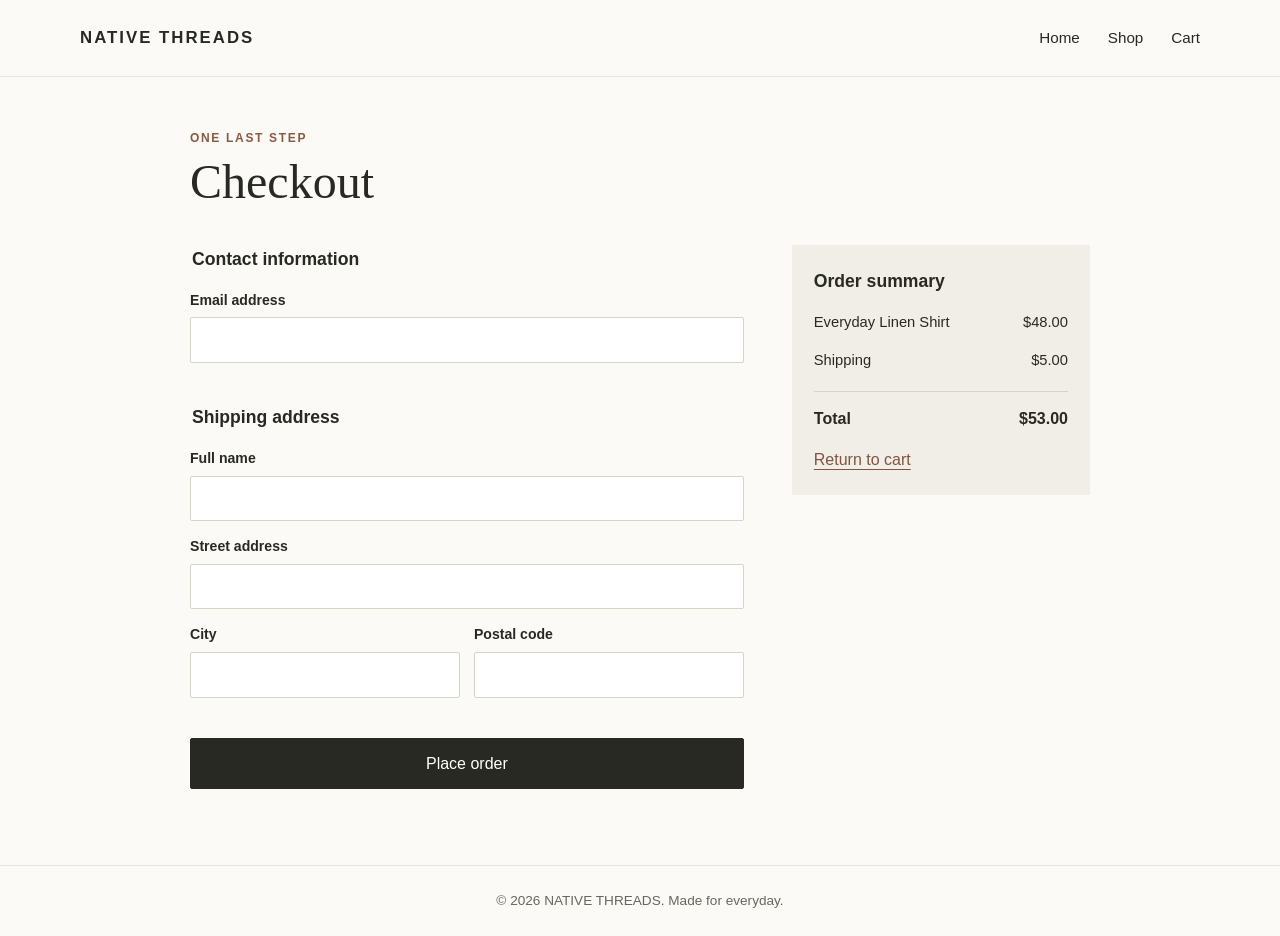
<file: pages/checkout.html>
<!doctype html>
<html lang="en">
	<head>
		<meta charset="UTF-8" />
		<meta name="viewport" content="width=device-width, initial-scale=1" />
		<title>Checkout | NATIVE THREADS</title>
		<link rel="stylesheet" href="../css/styles.css" />
	</head>
	<body>
		<header class="site-header">
			<nav class="navbar" aria-label="Main navigation">
				<a class="logo" href="../index.html">NATIVE THREADS</a>
				<ul class="nav-links">
					<li><a href="../index.html">Home</a></li>
					<li><a href="shop.html">Shop</a></li>
					<li><a href="cart.html">Cart</a></li>
				</ul>
			</nav>
		</header>

		<main class="section narrow-section">
			<header class="page-heading">
				<p class="eyebrow">One last step</p>
				<h1>Checkout</h1>
			</header>
			<div class="checkout-layout">
				<form class="checkout-form" action="checkout.html" method="get">
					<fieldset>
						<legend>Contact information</legend>
						<div class="form-field">
							<label for="email">Email address</label>
							<input id="email" name="email" type="email" autocomplete="email" required />
						</div>
					</fieldset>
					<fieldset>
						<legend>Shipping address</legend>
						<div class="form-field">
							<label for="name">Full name</label>
							<input id="name" name="name" type="text" autocomplete="name" required />
						</div>
						<div class="form-field">
							<label for="address">Street address</label>
							<input id="address" name="address" type="text" autocomplete="street-address" required />
						</div>
						<div class="form-row">
							<div class="form-field">
								<label for="city">City</label>
								<input id="city" name="city" type="text" autocomplete="address-level2" required />
							</div>
							<div class="form-field">
								<label for="postal-code">Postal code</label>
								<input id="postal-code" name="postal-code" type="text" autocomplete="postal-code" required />
							</div>
						</div>
					</fieldset>
					<button class="button button-full" type="submit">Place order</button>
				</form>
				<aside class="order-summary">
					<h2>Order summary</h2>
					<p>Everyday Linen Shirt <span>$48.00</span></p>
					<p>Shipping <span>$5.00</span></p>
					<p class="summary-total"><strong>Total</strong><strong>$53.00</strong></p>
					<a class="text-link" href="cart.html">Return to cart</a>
				</aside>
			</div>
		</main>

		<footer class="site-footer">
			<p>&copy; 2026 NATIVE THREADS. Made for everyday.</p>
		</footer>
	</body>
</html>
</file>
<file: css/styles.css>
* {
	box-sizing: border-box;
}

body {
	margin: 0;
	color: #292923;
	background: #fbfaf7;
	font-family: Arial, Helvetica, sans-serif;
	line-height: 1.6;
}

a {
	color: inherit;
	text-decoration: none;
}

a:hover {
	color: #8a593f;
}

img {
	display: block;
	width: 100%;
	object-fit: cover;
}

.site-header {
	border-bottom: 1px solid #e8e4dc;
	background: #fbfaf7;
}

.navbar {
	width: min(1120px, 90%);
	min-height: 76px;
	margin: 0 auto;
	display: flex;
	align-items: center;
	justify-content: space-between;
	gap: 24px;
}

.logo {
	font-size: 1.05rem;
	font-weight: 700;
	letter-spacing: 0.12em;
}

.nav-links {
	display: flex;
	align-items: center;
	gap: 28px;
	margin: 0;
	padding: 0;
	list-style: none;
}

.nav-links a {
	font-size: 0.95rem;
}

.nav-links a[aria-current="page"] {
	color: #8a593f;
}

.hero {
	display: grid;
	grid-template-columns: 1fr 1fr;
	align-items: center;
	gap: 48px;
	width: min(1120px, 90%);
	margin: 48px auto 76px;
}

.hero-copy {
	padding: 20px 0;
}

.hero h1 {
	margin: 8px 0 16px;
	font-family: Georgia, 'Times New Roman', serif;
	font-size: clamp(2.8rem, 6vw, 5rem);
	font-weight: 400;
	line-height: 1.05;
}

.hero-copy > p:not(.eyebrow) {
	max-width: 390px;
	margin: 0 0 28px;
	color: #68675f;
}

.hero img {
	height: 520px;
	background: #e9e4dc;
}

.eyebrow {
	margin: 0;
	color: #8a593f;
	font-size: 0.75rem;
	font-weight: 700;
	letter-spacing: 0.14em;
	text-transform: uppercase;
}

.button {
	display: inline-block;
	border: 1px solid #292923;
	border-radius: 2px;
	padding: 12px 22px;
	color: #fff;
	background: #292923;
	font: inherit;
	text-align: center;
	cursor: pointer;
}

.button:hover {
	border-color: #8a593f;
	color: #fff;
	background: #8a593f;
}

.section {
	width: min(1120px, 90%);
	margin: 0 auto;
	padding: 52px 0 76px;
}

.featured-section {
	padding-top: 0;
}

.section-heading {
	display: flex;
	align-items: end;
	justify-content: space-between;
	gap: 20px;
	margin-bottom: 26px;
}

.section-heading h2,
.page-heading h1 {
	margin: 5px 0 0;
	font-family: Georgia, 'Times New Roman', serif;
	font-size: clamp(2rem, 4vw, 3rem);
	font-weight: 400;
	line-height: 1.2;
}

.section-heading > a,
.text-link,
.continue-link {
	color: #80543e;
	text-decoration: underline;
	text-underline-offset: 4px;
}

.product-grid {
	display: grid;
	grid-template-columns: repeat(3, minmax(0, 1fr));
	gap: 28px 22px;
}

.product-card img {
	aspect-ratio: 4 / 5;
	margin-bottom: 12px;
	background: #e9e4dc;
}

.product-card h2,
.product-card h3 {
	margin: 0;
	font-size: 1rem;
	font-weight: 500;
}

.product-card p {
	margin: 5px 0 8px;
	color: #68675f;
}

.page-heading {
	margin-bottom: 34px;
}

.page-heading > p:last-child {
	margin: 10px 0 0;
	color: #68675f;
}

.filter-form {
	display: flex;
	align-items: end;
	gap: 14px;
	margin: 0 0 34px;
	padding: 18px;
	background: #f1eee8;
}

.form-field {
	display: flex;
	flex: 1;
	flex-direction: column;
	gap: 6px;
}

.form-field label {
	font-size: 0.88rem;
	font-weight: 600;
}

.form-field input,
.form-field select {
	width: 100%;
	min-height: 44px;
	border: 1px solid #d8d3c9;
	border-radius: 2px;
	padding: 9px 11px;
	color: #292923;
	background: #fff;
	font: inherit;
}

.product-detail {
	display: grid;
	grid-template-columns: 1.05fr 0.95fr;
	align-items: start;
	gap: 64px;
	margin-top: 22px;
}

.product-detail > img {
	max-height: 680px;
	aspect-ratio: 4 / 5;
	background: #e9e4dc;
}

.product-info {
	padding-top: 28px;
}

.product-info h1 {
	margin: 8px 0;
	font-family: Georgia, 'Times New Roman', serif;
	font-size: clamp(2rem, 4vw, 3rem);
	font-weight: 400;
	line-height: 1.2;
}

.price {
	margin: 12px 0 24px;
	font-size: 1.1rem;
}

.product-info > p:not(.eyebrow, .price, .product-note) {
	color: #68675f;
}

.product-form {
	display: grid;
	gap: 14px;
	margin-top: 28px;
}

.product-note,
.small-note {
	color: #77756e;
	font-size: 0.88rem;
}

.breadcrumbs {
	color: #68675f;
	font-size: 0.9rem;
}

.narrow-section {
	max-width: 900px;
}

.cart-content {
	border-top: 1px solid #dedad2;
}

.cart-item {
	display: grid;
	grid-template-columns: 120px 1fr auto;
	gap: 22px;
	align-items: start;
	padding: 22px 0;
	border-bottom: 1px solid #dedad2;
}

.cart-item img {
	aspect-ratio: 4 / 5;
}

.cart-item h2 {
	margin: 0 0 8px;
	font-size: 1rem;
}

.cart-item p {
	margin: 4px 0;
	color: #68675f;
}

.cart-price {
	color: #292923 !important;
}

.cart-total {
	max-width: 360px;
	margin: 24px 0 0 auto;
}

.cart-total > p:first-child,
.order-summary > p {
	display: flex;
	justify-content: space-between;
	gap: 16px;
}

.button-full {
	display: block;
	width: 100%;
}

.continue-link {
	display: block;
	margin-top: 16px;
	text-align: center;
}

.checkout-layout {
	display: grid;
	grid-template-columns: 1.3fr 0.7fr;
	align-items: start;
	gap: 48px;
}

.checkout-form fieldset {
	margin: 0 0 26px;
	border: 0;
	padding: 0;
}

.checkout-form legend,
.order-summary h2 {
	margin-bottom: 16px;
	font-size: 1.1rem;
	font-weight: 600;
}

.checkout-form .form-field {
	margin-bottom: 14px;
}

.form-row {
	display: grid;
	grid-template-columns: 1fr 1fr;
	gap: 14px;
}

.order-summary {
	padding: 22px;
	background: #f1eee8;
}

.order-summary h2 {
	margin-top: 0;
}

.order-summary > p {
	font-size: 0.92rem;
}

.order-summary .summary-total {
	margin-top: 18px;
	border-top: 1px solid #d8d3c9;
	padding-top: 14px;
	font-size: 1rem;
}

.site-footer {
	border-top: 1px solid #e8e4dc;
	padding: 24px 5%;
	color: #68675f;
	font-size: 0.85rem;
	text-align: center;
}

.site-footer p {
	margin: 0;
}

@media (max-width: 700px) {
	.navbar {
		min-height: 68px;
	}

	.nav-links {
		gap: 15px;
	}

	.hero {
		grid-template-columns: 1fr;
		gap: 24px;
		margin-top: 28px;
		margin-bottom: 48px;
	}

	.hero-copy {
		padding: 10px 0 0;
	}

	.hero img {
		height: min(100vw, 430px);
	}

	.product-grid {
		grid-template-columns: repeat(2, minmax(0, 1fr));
		gap: 24px 14px;
	}

	.product-detail,
	.checkout-layout {
		grid-template-columns: 1fr;
		gap: 28px;
	}

	.product-info {
		padding-top: 0;
	}

	.filter-form {
		align-items: stretch;
		flex-direction: column;
	}

	.section {
		padding-top: 36px;
		padding-bottom: 54px;
	}
}

@media (max-width: 430px) {
	.navbar {
		align-items: flex-start;
		flex-direction: column;
		justify-content: center;
		gap: 8px;
		padding: 12px 0;
	}

	.nav-links {
		gap: 20px;
	}

	.section-heading {
		align-items: flex-start;
		flex-direction: column;
	}

	.cart-item {
		grid-template-columns: 84px 1fr;
		gap: 14px;
	}

	.cart-price {
		grid-column: 2;
	}

	.form-row {
		grid-template-columns: 1fr;
		gap: 0;
	}
}
</file>
